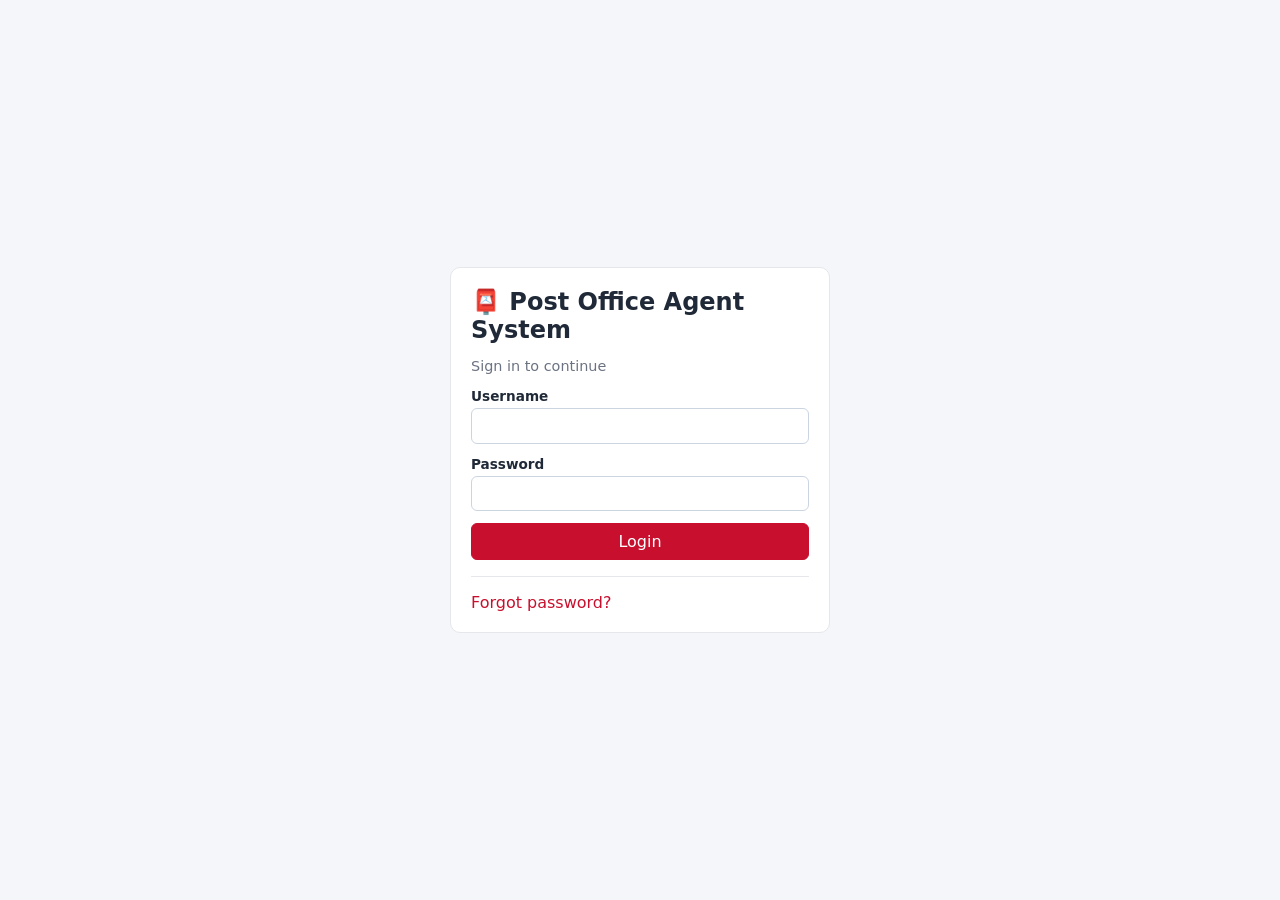
<file: src/main/resources/static/index.html>
<!DOCTYPE html>
<html lang="en">
<head>
    <meta charset="UTF-8">
    <meta name="viewport" content="width=device-width, initial-scale=1">
    <title>Post Office Agent Management</title>
    <link rel="stylesheet" href="css/style.css">
</head>
<body>

<!-- ================= LOGIN ================= -->
<section id="login-view" class="login-wrap">
    <form id="login-form" class="card login-card" autocomplete="off">
        <h1>📮 Post Office Agent System</h1>
        <p class="muted">Sign in to continue</p>

        <label>Username <input id="login-user" required></label>
        <label>Password <input id="login-pass" type="password" required></label>

        <button class="btn primary" type="submit">Login</button>
        <p id="login-error" class="error" hidden></p>

        <hr>
        <button type="button" id="forget-password" class="btn link">Forgot password?</button>
    </form>
</section>

<!-- ================= APP SHELL ================= -->
<div id="app-view" class="app" hidden>
    <aside class="sidebar">
        <div class="brand">📮 Post Office</div>
        <nav id="nav"></nav>
        <div class="sidebar-foot">
            <div id="who" class="muted"></div>
            <button id="logout-btn" class="btn">Logout</button>
        </div>
    </aside>

    <main class="content">
        <header class="topbar">
            <h2 id="view-title"></h2>
            <div id="view-actions"></div>
        </header>
        <div id="view-body"></div>
    </main>
</div>

<!-- ================= MODAL ================= -->
<div id="modal" class="modal" hidden>
    <div class="modal-box card">
        <h3 id="modal-title"></h3>
        <form id="modal-form"></form>
        <p id="modal-error" class="error" hidden></p>
        <div class="modal-actions">
            <button type="button" id="modal-cancel" class="btn">Cancel</button>
            <button type="submit" form="modal-form" class="btn primary">Save</button>
        </div>
    </div>
</div>

<div id="toast" class="toast" hidden></div>

<script src="js/app.js"></script>
</body>
</html>
</file>
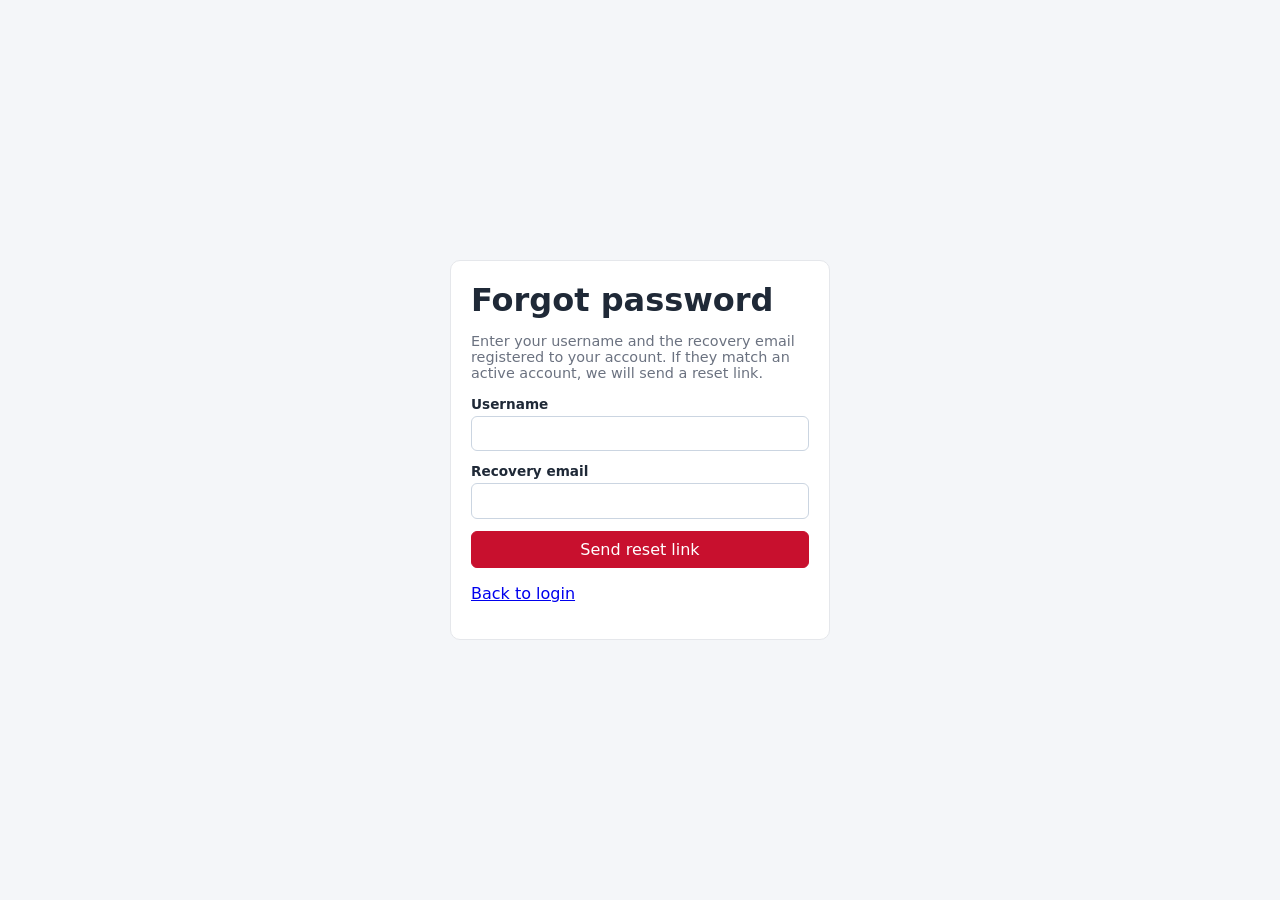
<file: src/main/resources/static/forget-password.html>
<!DOCTYPE html>
<html lang="en">
<head>
    <meta charset="UTF-8">
    <meta name="viewport" content="width=device-width, initial-scale=1">
    <meta name="referrer" content="no-referrer">
    <title>Forgot Password - Post Office Agent System</title>
    <link rel="stylesheet" href="css/style.css">
</head>
<body>
<main class="login-wrap">
    <form id="forgot-form" class="card login-card" autocomplete="on">
        <h1>Forgot password</h1>
        <p class="muted">Enter your username and the recovery email registered to your account. If they match an active account, we will send a reset link.</p>
        <label>Username <input id="username" name="username" autocomplete="username" maxlength="50" required></label>
        <label>Recovery email <input id="email" name="email" type="email" autocomplete="email" maxlength="254" required></label>
        <button id="submit-btn" class="btn primary" type="submit">Send reset link</button>
        <p id="message" role="status" aria-live="polite" hidden></p>
        <p><a href="/index.html">Back to login</a></p>
    </form>
</main>
<script src="js/forget-password.js"></script>
</body>
</html>
</file>
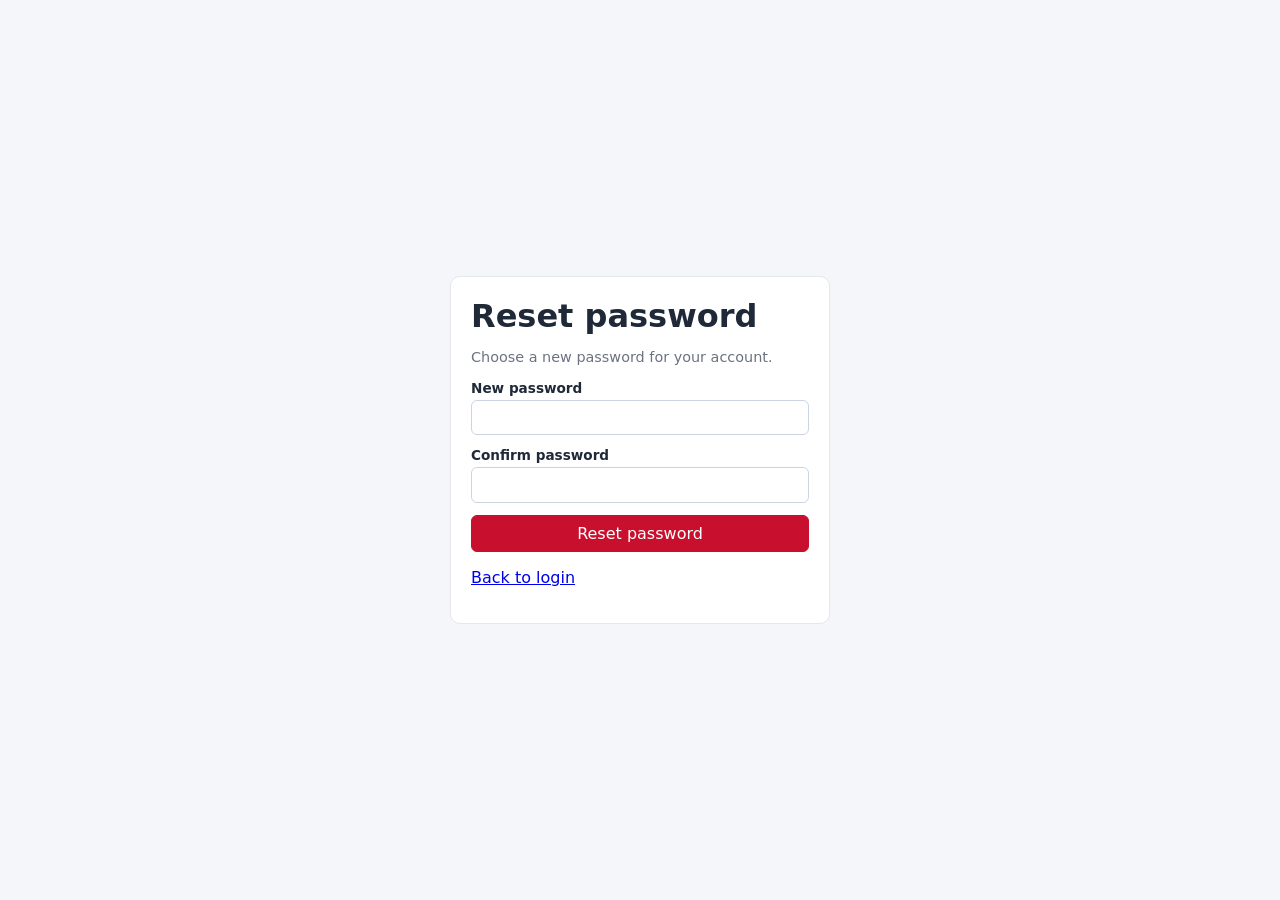
<file: src/main/resources/static/reset-password.html>
<!DOCTYPE html>
<html lang="en">
<head>
    <meta charset="UTF-8">
    <meta name="viewport" content="width=device-width, initial-scale=1">
    <meta name="referrer" content="no-referrer">
    <title>Reset Password - Post Office Agent System</title>
    <link rel="stylesheet" href="css/style.css">
</head>
<body>
<main class="login-wrap">
    <form id="reset-form" class="card login-card" autocomplete="off">
        <h1>Reset password</h1>
        <p class="muted">Choose a new password for your account.</p>
        <label>New password <input id="new-password" type="password" autocomplete="new-password" minlength="8" maxlength="72" required></label>
        <label>Confirm password <input id="confirm-password" type="password" autocomplete="new-password" minlength="8" maxlength="72" required></label>
        <button id="submit-btn" class="btn primary" type="submit">Reset password</button>
        <p id="message" role="status" aria-live="polite" hidden></p>
        <p><a href="/index.html">Back to login</a></p>
    </form>
</main>
<script src="js/reset-password.js"></script>
</body>
</html>
</file>
<file: src/main/resources/static/css/style.css>
:root {
  --bg: #f4f6f9;
  --card: #fff;
  --ink: #1f2937;
  --muted: #6b7280;
  --line: #e5e7eb;
  --brand: #c8102e;       /* India Post red */
  --brand-dark: #9d0c24;
  --ok: #15803d;
  --warn: #b45309;
}
* { box-sizing: border-box; }
body { margin: 0; font-family: system-ui, -apple-system, "Segoe UI", Roboto, sans-serif; background: var(--bg); color: var(--ink); }
[hidden] { display: none !important; }
h1, h2, h3 { margin: 0 0 .5rem; }
.muted { color: var(--muted); font-size: .9rem; }
.error { color: var(--brand); font-size: .9rem; margin: .5rem 0 0; }
hr { border: 0; border-top: 1px solid var(--line); margin: 1rem 0; }

.card { background: var(--card); border: 1px solid var(--line); border-radius: 10px; padding: 1.25rem; }

/* ---------- form controls ---------- */
label { display: block; font-size: .85rem; font-weight: 600; margin-bottom: .75rem; }
input, select, textarea {
  width: 100%; margin-top: .25rem; padding: .55rem .65rem;
  border: 1px solid #cbd5e1; border-radius: 6px; font: inherit; background: #fff;
}
input:focus, select:focus, textarea:focus { outline: 2px solid #fca5a5; border-color: var(--brand); }

.btn { padding: .5rem .9rem; border: 1px solid #cbd5e1; border-radius: 6px; background: #fff; cursor: pointer; font: inherit; }
.btn:hover { background: #f3f4f6; }
.btn.primary { background: var(--brand); border-color: var(--brand); color: #fff; }
.btn.primary:hover { background: var(--brand-dark); }
.btn.link { border: 0; background: none; color: var(--brand); padding: 0; }
.btn.sm { padding: .25rem .55rem; font-size: .8rem; }
.btn.danger { color: var(--brand); border-color: var(--brand); }

/* ---------- login ---------- */
.login-wrap { min-height: 100vh; display: grid; place-items: center; padding: 1rem; }
.login-card { width: 100%; max-width: 380px; }
.login-card .btn.primary { width: 100%; }

/* ---------- shell ---------- */
.app { display: grid; grid-template-columns: 220px 1fr; min-height: 100vh; }
.sidebar { background: #111827; color: #e5e7eb; display: flex; flex-direction: column; padding: 1rem; }
.brand { font-weight: 700; font-size: 1.1rem; margin-bottom: 1rem; }
#nav { flex: 1; display: flex; flex-direction: column; gap: .25rem; }
#nav button { text-align: left; background: none; border: 0; color: inherit; padding: .6rem .75rem; border-radius: 6px; cursor: pointer; font: inherit; }
#nav button:hover { background: #1f2937; }
#nav button.active { background: var(--brand); color: #fff; }
.sidebar-foot .muted { color: #9ca3af; margin-bottom: .5rem; }
.sidebar-foot .btn { width: 100%; }

.content { padding: 1.5rem; min-width: 0; }
.topbar { display: flex; justify-content: space-between; align-items: center; margin-bottom: 1rem; gap: 1rem; flex-wrap: wrap; }
.topbar #view-actions { display: flex; gap: .5rem; align-items: center; flex-wrap: wrap; }
.topbar input { width: 220px; margin: 0; }

/* ---------- dashboard tiles ---------- */
.tiles { display: grid; grid-template-columns: repeat(auto-fit, minmax(200px, 1fr)); gap: 1rem; }
.tile .label { color: var(--muted); font-size: .85rem; }
.tile .value { font-size: 1.8rem; font-weight: 700; margin-top: .25rem; }

/* ---------- tables ---------- */
.table-wrap { overflow-x: auto; }
table { width: 100%; border-collapse: collapse; background: var(--card); border: 1px solid var(--line); border-radius: 10px; overflow: hidden; }
th, td { text-align: left; padding: .6rem .8rem; border-bottom: 1px solid var(--line); font-size: .9rem; white-space: nowrap; }
th { background: #f9fafb; font-size: .78rem; text-transform: uppercase; letter-spacing: .03em; color: var(--muted); }
tr:last-child td { border-bottom: 0; }
td .btn { margin-right: .25rem; }
.empty { padding: 2rem; text-align: center; color: var(--muted); }

.badge { padding: .1rem .5rem; border-radius: 99px; font-size: .75rem; font-weight: 600; background: #e5e7eb; }
.badge.ACTIVE, .badge.DEPOSIT { background: #dcfce7; color: var(--ok); }
.badge.INACTIVE, .badge.DEACTIVATE, .badge.WITHDRAW { background: #fee2e2; color: var(--brand); }

.toolbar { display: flex; gap: .75rem; align-items: flex-end; flex-wrap: wrap; margin-bottom: 1rem; }
.toolbar label { margin: 0; }
.summary { display: flex; gap: 2rem; margin: 0 0 1rem; }

/* ---------- modal & toast ---------- */
.modal { position: fixed; inset: 0; background: rgba(0,0,0,.45); display: grid; place-items: center; padding: 1rem; z-index: 10; }
.modal-box { width: 100%; max-width: 560px; max-height: 90vh; overflow: auto; }
#modal-form { display: grid; grid-template-columns: 1fr 1fr; gap: 0 1rem; }
#modal-form .full { grid-column: 1 / -1; }
.modal-actions { display: flex; justify-content: flex-end; gap: .5rem; margin-top: 1rem; }
.toast { position: fixed; bottom: 1.25rem; right: 1.25rem; background: #111827; color: #fff; padding: .7rem 1rem; border-radius: 8px; z-index: 20; }

@media (max-width: 760px) {
  .app { grid-template-columns: 1fr; }
  .sidebar { flex-direction: row; align-items: center; flex-wrap: wrap; gap: .5rem; }
  #nav { flex-direction: row; flex-wrap: wrap; }
  #modal-form { grid-template-columns: 1fr; }
}

/* ============================================================
   REPORT FILTER
   ============================================================ */

.report-toolbar {
  display: flex;
  align-items: flex-end;
  gap: 12px;
  flex-wrap: wrap;
}

.report-filter-wrapper {
  position: relative;
}

.report-filter-menu {
  position: absolute;
  top: calc(100% + 6px);
  left: 0;
  min-width: 190px;
  background: #ffffff;
  border: 1px solid #d9dee7;
  border-radius: 6px;
  box-shadow: 0 4px 14px rgba(0, 0, 0, 0.08);
  padding: 6px;
  z-index: 1000;
}

.report-filter-menu[hidden] {
  display: none;
}

.report-filter-option {
  display: block;
  width: 100%;
  border: 0;
  background: transparent;
  text-align: left;
  padding: 10px 12px;
  border-radius: 4px;
  cursor: pointer;
  font: inherit;
}

.report-filter-option:hover,
.report-filter-option:focus-visible {
  background: #f2f4f7;
}

.report-selected-filter {
  display: inline-flex;
  align-items: center;
  min-height: 38px;
  padding: 7px 10px;
  border: 1px solid #d9dee7;
  border-radius: 5px;
  font-size: 14px;
  font-weight: 600;
  white-space: nowrap;
}

.report-filter-input {
  display: flex;
  align-items: flex-end;
  gap: 12px;
  flex-wrap: wrap;
}

.report-input-group {
  display: flex;
  flex-direction: column;
  gap: 5px;
}

.report-input-group span {
  font-size: 13px;
  font-weight: 600;
}

.report-input-group input,
.report-input-group select {
  min-width: 190px;
}

.report-date-group {
  display: flex;
  align-items: flex-end;
  gap: 12px;
  flex-wrap: wrap;
}


/* ============================================================
   MOBILE
   ============================================================ */

@media (max-width: 768px) {

  .report-toolbar {
    align-items: stretch;
    flex-direction: column;
  }

  .report-filter-wrapper,
  .report-selected-filter,
  .report-filter-input,
  .report-filter-input > *,
  .report-date-group {
    width: 100%;
  }

  .report-filter-menu {
    width: 100%;
  }

  .report-input-group {
    width: 100%;
  }

  .report-input-group input,
  .report-input-group select {
    width: 100%;
    min-width: 0;
  }

  .report-date-group {
    flex-direction: column;
    align-items: stretch;
  }

  #report-generate-btn,
  #report-clear-btn {
    width: 100%;
  }

}
</file>
